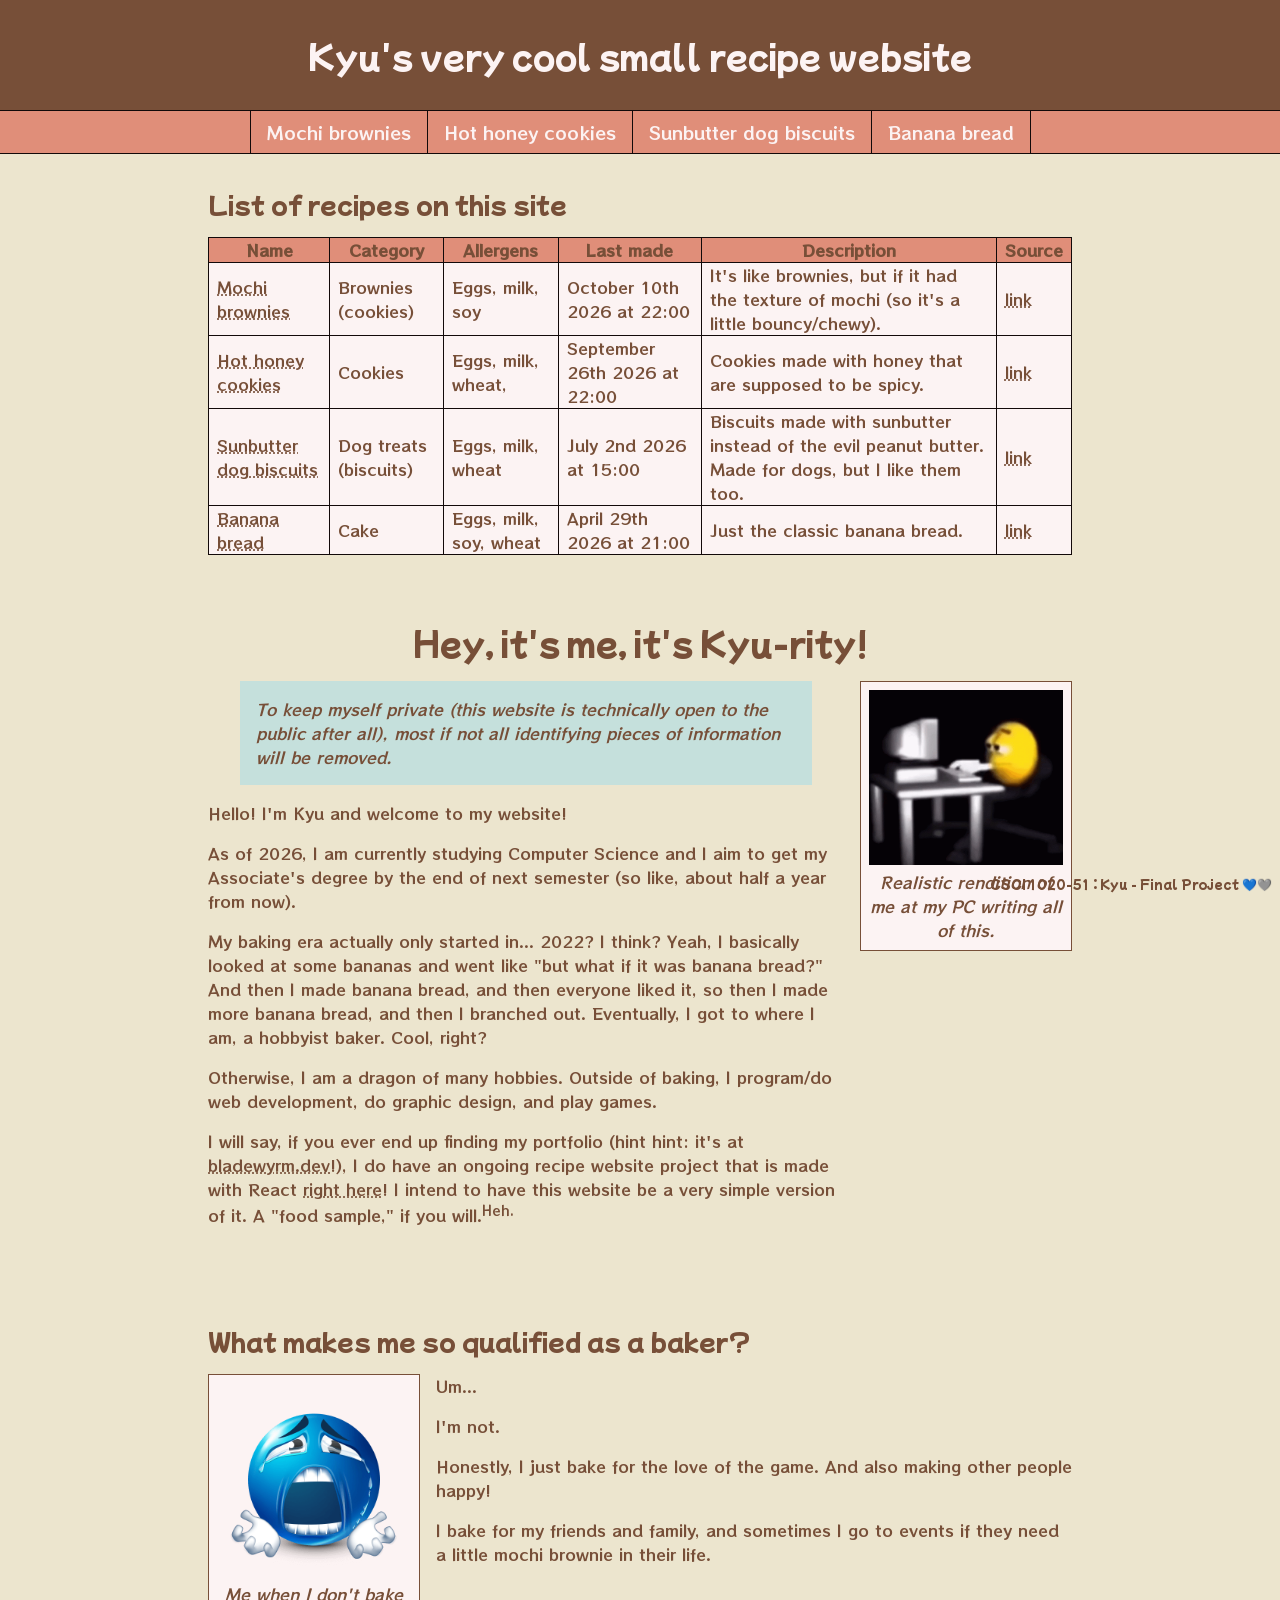
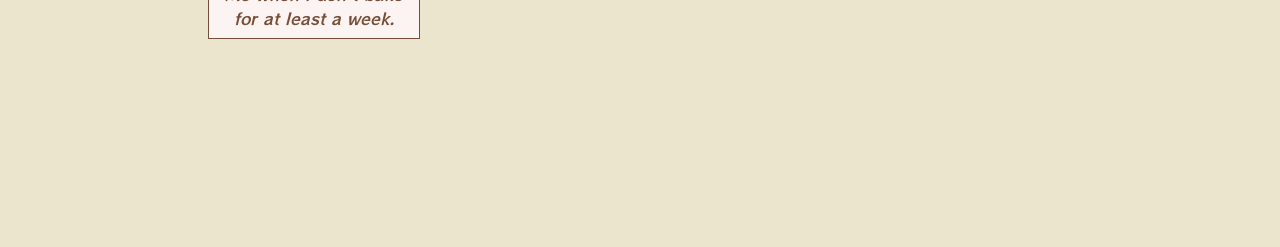
<file: index.html>
<!DOCTYPE html>

<html lang="en">

<head>
    <meta charset="utf-8">
    <meta name="viewport" content="width=device-width, initial-scale=1.0">
    <title>Kyu's very cool small recipe website | monoyoshi.github.io</title>

    <link rel="icon" type="image/png" href="favicon.png">

    <!-- stylesheets -->
    <link rel="preconnect" href="https://fonts.googleapis.com">
    <link rel="preconnect" href="https://fonts.gstatic.com" crossorigin>
    <link href="https://fonts.googleapis.com/css2?family=RocknRoll+One&family=Mochiy+Pop+One" rel="stylesheet">

    <link rel="stylesheet" href="styles.css">

    <!-- scripts -->
    <script src="script.js"></script>
    <noscript>oh no! your browser does not support javascript :(</noscript>
</head>

<body>
    <header>
        <h1>Kyu's very cool small recipe website</h1>
        <nav>
            <ul>
                <li><a href="mochibrownies.html">Mochi brownies</a></li>
                <li><a href="hothoneycookies.html">Hot honey cookies</a></li>
                <li><a href="sunbutterdogbiscuits.html">Sunbutter dog biscuits</a></li>
                <li><a href="bananabread.html">Banana bread</a></li>
            </ul>
        </nav>
    </header>

    <article>
        <section class="nobreak">
            <div class="row">
                <div class="column-100">
                    <h2>List of recipes on this site</h2>
                </div>
            </div>
            <div class="row">
                <div class="column-100">
                    <table>
                        <tr>
                            <th>Name</th>
                            <th>Category</th>
                            <th>Allergens</th>
                            <th>Last made</th>
                            <th>Description</th>
                            <th>Source</th>
                        </tr>
                        <tr>
                            <td><a href="mochibrownies.html">Mochi brownies</a></td>
                            <td>Brownies (cookies)</td>
                            <td>Eggs, milk, soy</td>
                            <td><time datetime="2026-10-10 22:00">October 10th 2026 at 22:00</time></td>
                            <td>It's like brownies, but if it had the texture of mochi (so it's a little bouncy/chewy).</td>
                            <td><a href="https://kirbiecravings.com/mochi-brownies/" target="_blank" rel="noopener noreferrer">link</a></td>
                        </tr>
                        <tr>
                            <td><a href="hothoneycookies.html">Hot honey cookies</a></td>
                            <td>Cookies</td>
                            <td>Eggs, milk, wheat,</td>
                            <td><time datetime="2026-09-26 22:00">September 26th 2026 at 22:00</time></td>
                            <td>Cookies made with honey that are supposed to be spicy.</td>
                            <td><a href="https://preppykitchen.com/honey-cookies/" target="_blank" rel="noopener noreferrer">link</a></td>
                        </tr>
                        <tr>
                            <td><a href="sunbutterdogbiscuits.html">Sunbutter dog biscuits</a></td>
                            <td>Dog treats (biscuits)</td>
                            <td>Eggs, milk, wheat</td>
                            <td><time datetime="2026-07-02 15:00">July 2nd 2026 at 15:00</time></td>
                            <td>Biscuits made with sunbutter instead of the evil peanut butter. Made for dogs, but I like them too.</td>
                            <td><a href="https://sallysbakingaddiction.com/soft-peanut-butter-carrot-dog-treats/" target="_blank" rel="noopener noreferrer">link</a></td>
                        </tr>
                        <tr>
                            <td><a href="bananabread.html">Banana bread</a></td>
                            <td>Cake</td>
                            <td>Eggs, milk, soy, wheat</td>
                            <td><time datetime="2026-04-29 21:00">April 29th 2026 at 21:00</time></td>
                            <td>Just the classic banana bread.</td>
                            <td><a href="https://www.simplyrecipes.com/recipes/banana_bread/" target="_blank" rel="noopener noreferrer">link</a></td>
                        </tr>
                    </table>
                </div>
            </div>
        </section>

        <section>
            <div class="row break">
                <div class="column-100 center">
                    <h1>Hey, it's me, it's Kyu-rity!</h1>
                </div>
            </div>  
            <div class="row">
                <div class="column-75">
                    <blockquote cite="https://bladewyrm.dev/">
                        To keep myself private (this website is technically open to the public after all), most if not all identifying pieces of information will be removed.
                    </blockquote>
                    <p>Hello! I'm Kyu and welcome to my website!</p>
                    <p>
                        As of 2026, I am currently studying Computer Science and I aim to get my Associate's degree by the end of next semester (so like, about half a year from now).
                    </p>
                    <p>
                        My baking era actually only started in... 2022? I think? Yeah, I basically looked at some bananas and went like "but what if it was banana bread?" And then I made banana bread, and then everyone liked it, so then I made more banana bread, and then I branched out. Eventually, I got to where I am, a hobbyist baker. Cool, right?
                    </p>
                    <p>
                        Otherwise, I am a dragon of many hobbies. Outside of baking, I program/do web development, do graphic design, and play games.
                    </p>
                    <p>
                        I will say, if you ever end up finding my portfolio (hint hint: it's at <a href="https://bladewyrm.dev/" target="_blank" rel="noopener noreferrer">bladewyrm.dev</a>!), I do have an ongoing recipe website project that is made with React <a href="https://tdsg.bladewyrm.dev/" target="_blank" rel="noopener noreferrer">right here</a>! I intend to have this website be a very simple version of it. A "food sample," if you will.<sup>Heh.</sup>
                    </p>
                </div>
                <div class="column-25">
                    <figure>
                        <a href="https://tenor.com/view/alayna-gifs-gif-27322993" target="_blank" rel="noopener noreferrer"><img src="images/typing.gif" alt="Typing GIF." /></a>
                        <figcaption>Realistic rendition of me at my PC writing all of this.</figcaption>
                    </figure>
                </div>
            </div>
        </section>

        <section>
            <div class="row break">
                <div class="column-100">
                    <h2>What makes me so qualified as a baker?</h2>
                </div>
            </div>
            <div class="row">
                <div class="column-25">
                    <figure>
                        <a href="https://bluemoji.io/emoji/desperate" target="_blank" rel="noopener noreferrer"><img src="images/blueemojicry.png" alt="Desparate blue emoji." /></a>
                        <figcaption>Me when I don't bake for at least a week.</figcaption>
                    </figure>
                </div>
                <div class="column-75">
                    <p>Um...</p>
                    <p>I'm not.</p>
                    <p>Honestly, I just bake for the love of the game. And also making other people happy!</p>
                    <p>
                        I bake for my friends and family, and sometimes I go to events if they need a little mochi brownie in their life.
                    </p>
                </div>
            </div>
        </section>
    </article>

    <footer>
        <h6>CSCI 1020-51 : Kyu - Final Project 💙🩶</h6>
    </footer>
</body>

</html>
</file>
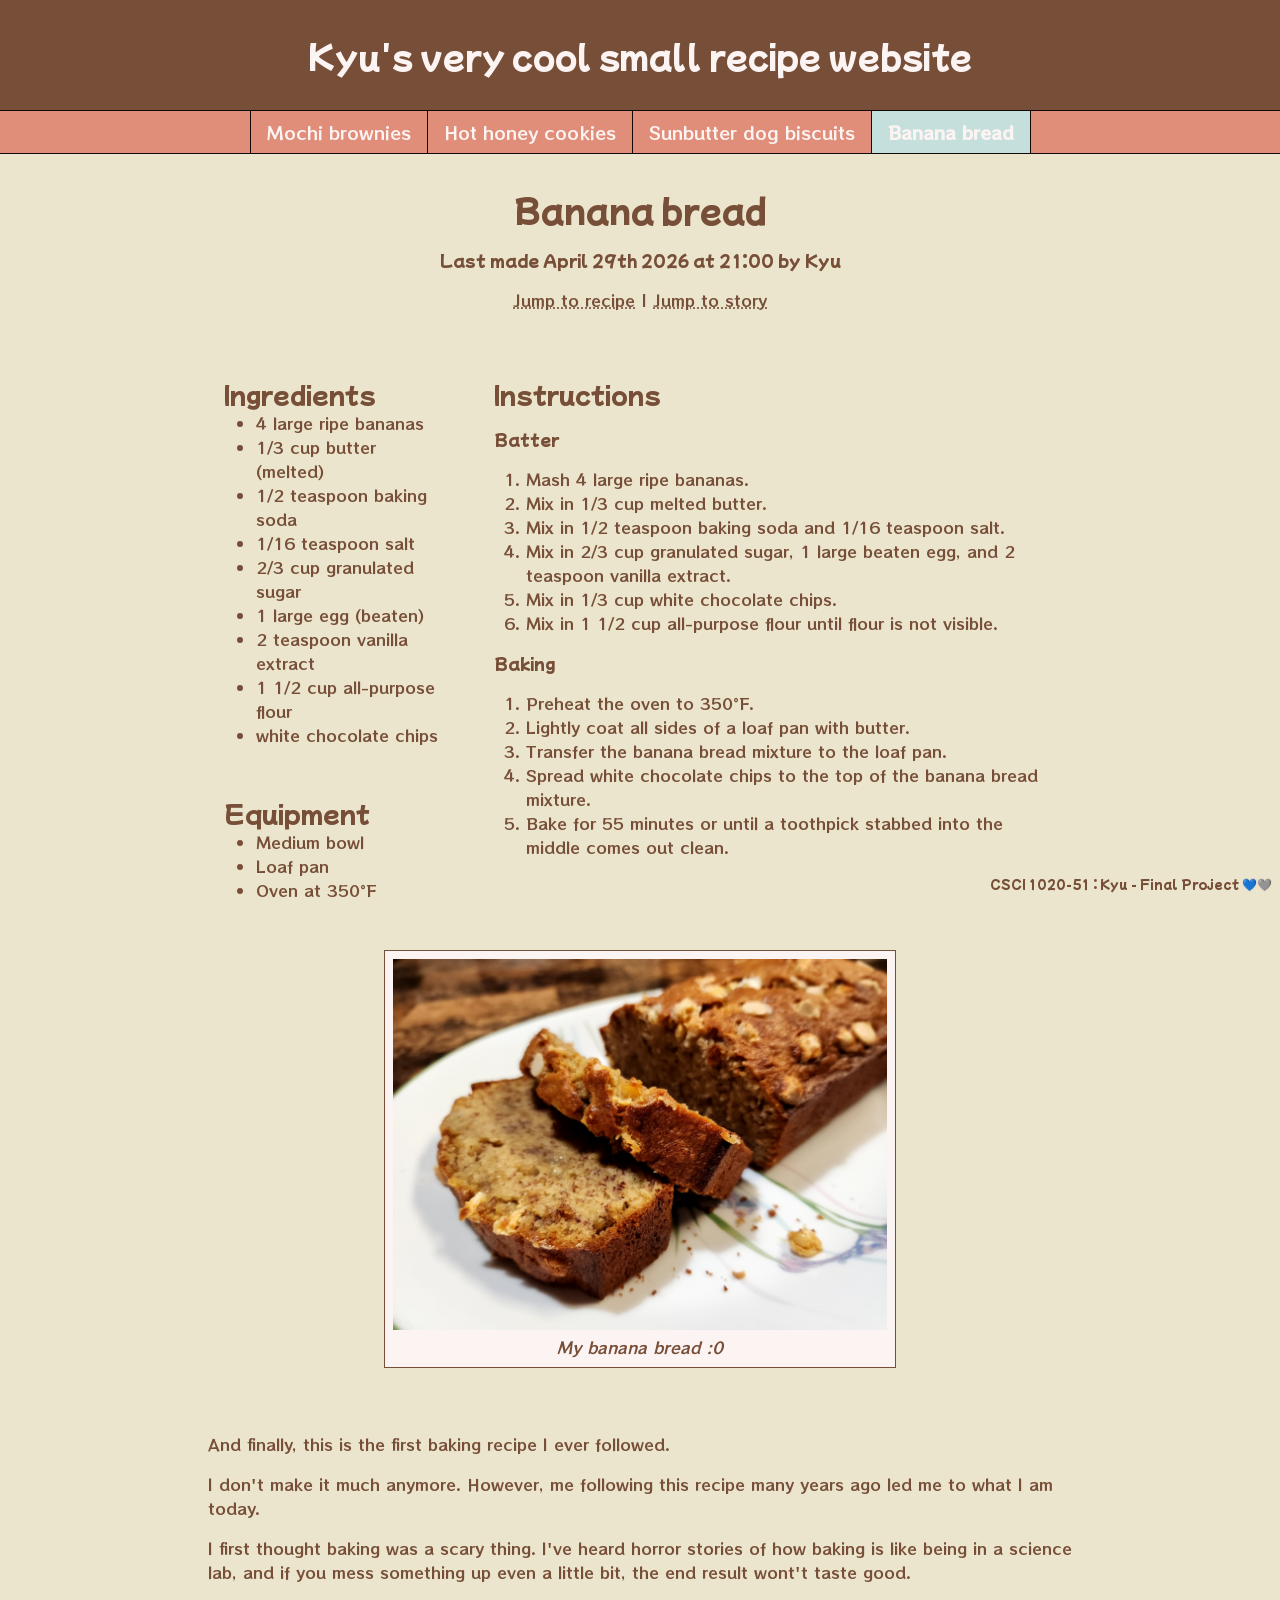
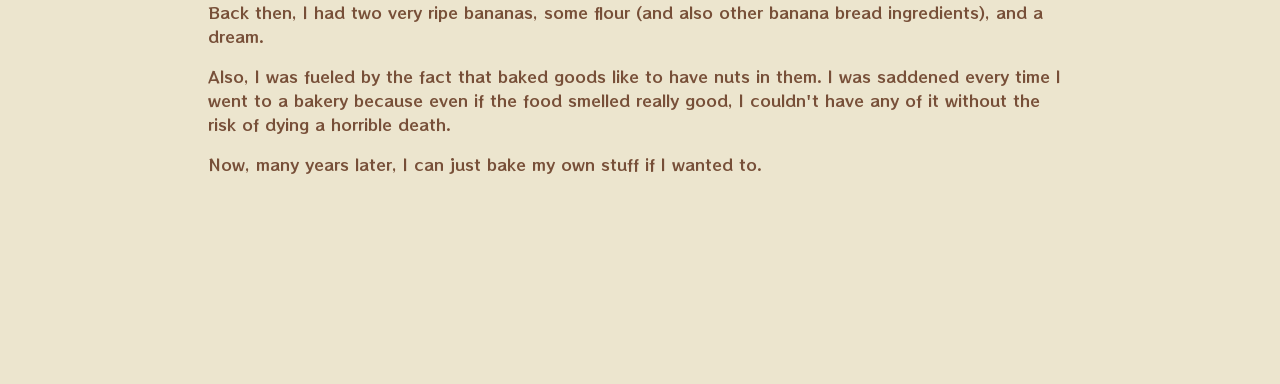
<file: bananabread.html>
<!DOCTYPE html>

<html lang="en">

<head>
    <meta charset="utf-8">
    <meta name="viewport" content="width=device-width, initial-scale=1.0">
    <title>Banana bread | Kyu's very cool small recipe website | monoyoshi.github.io</title>

    <link rel="icon" type="image/png" href="favicon.png">

    <!-- stylesheets -->
    <link rel="preconnect" href="https://fonts.googleapis.com">
    <link rel="preconnect" href="https://fonts.gstatic.com" crossorigin>
    <link href="https://fonts.googleapis.com/css2?family=RocknRoll+One&family=Mochiy+Pop+One" rel="stylesheet">

    <link rel="stylesheet" href="styles.css">

    <!-- scripts -->
    <script src="script.js"></script>
    <noscript>oh no! your browser does not support javascript :(</noscript>
</head>

<body>
    <header>
        <h1><a href="https://monoyoshi.github.io/csci1020-finalproject">Kyu's very cool small recipe website</a></h1>
        <nav>
            <ul>
                <li><a href="mochibrownies.html">Mochi brownies</a></li>
                <li><a href="hothoneycookies.html">Hot honey cookies</a></li>
                <li><a href="sunbutterdogbiscuits.html">Sunbutter dog biscuits</a></li>
                <li class="active">Banana bread</li>
            </ul>
        </nav>
    </header>

    <article>
        <section class="nobreak">
            <div class="row">
                <div class="column-100 center">
                    <h1>Banana bread</h1>
                    <h4>Last made <time datetime="2026-04-29 21:00">April 29th 2026 at 21:00</time> by Kyu</h4>
                    <p><a href="#recipe">Jump to recipe</a> | <a href="#story">Jump to story</a></p>
                </div>
            </div>
        </section>

        <section class="nobreak nohover" id="recipe">
            <div class="row break">
                <div class="column-30">
                    <div class="hover">
                        <h2>Ingredients</h2>
                        <ul>
                            <li>4 large ripe bananas</li>
                            <li>1/3 cup butter (melted)</li>
                            <li>1/2 teaspoon baking soda</li>
                            <li>1/16 teaspoon salt</li>
                            <li>2/3 cup granulated sugar</li>
                            <li>1 large egg (beaten)</li>
                            <li>2 teaspoon vanilla extract</li>
                            <li>1 1/2 cup all-purpose flour</li>
                            <li>white chocolate chips</li>
                        </ul>
                    </div>
                    <div class="hover">
                        <h2>Equipment</h2>
                        <ul>
                            <li>Medium bowl</li>
                            <li>Loaf pan</li>
                            <li>Oven at 350°F</li>
                        </ul>
                    </div>
                </div>
                <div class="column-70 hover">
                    <h2>Instructions</h2>
                    <h4>Batter</h4>
                    <ol>
                        <li>Mash 4 large ripe bananas.</li>
                        <li>Mix in 1/3 cup melted butter.</li>
                        <li>Mix in 1/2 teaspoon baking soda and 1/16 teaspoon salt.</li>
                        <li>Mix in 2/3 cup granulated sugar, 1 large beaten egg, and 2 teaspoon vanilla extract.</li>
                        <li>Mix in 1/3 cup white chocolate chips.</li>
                        <li>Mix in 1 1/2 cup all-purpose flour until flour is not visible.</li>
                    </ol>
                    <h4>Baking</h4>
                    <ol>
                        <li>Preheat the oven to 350°F.</li>
                        <li>Lightly coat all sides of a loaf pan with butter.</li>
                        <li>Transfer the banana bread mixture to the loaf pan.</li>
                        <li>Spread white chocolate chips to the top of the banana bread mixture.</li>
                        <li>Bake for 55 minutes or until a toothpick stabbed into the middle comes out clean.</li>
                    </ol>
                </div>
            </div>
            <div class="row">
                <div class="column-100 center hover">
                    <figure>
                        <img src="images/bananabread.jpg" alt="Banana bread." />
                        <figcaption>My banana bread :0</figcaption>
                    </figure>
                </div>
        </section>

        <section id="story">
            <div class="row">
                <div class="column-100">
                    <p>And finally, this is the first baking recipe I ever followed.</p>
                    <p>I don't make it much anymore. However, me following this recipe many years ago led me to what I am today.</p>
                    <p>
                        I first thought baking was a scary thing. I've heard horror stories of how baking is like being in a science lab, and if you mess something up even a little bit, the end result wont't taste good.
                    </p>
                    <p>Back then, I had two very ripe bananas, some flour (and also other banana bread ingredients), and a dream.</p>
                    <p>
                        Also, I was fueled by the fact that baked goods like to have nuts in them. I was saddened every time I went to a bakery because even if the food smelled really good, I couldn't have any of it without the risk of dying a horrible death.
                    </p>
                    <p>Now, many years later, I can just bake my own stuff if I wanted to.</p>
                </div>
            </div>
        </section>
    </article>
    </article>

    <footer>
        <h6>CSCI 1020-51 : Kyu - Final Project 💙🩶</h6>
    </footer>
</body>

</html>
</file>
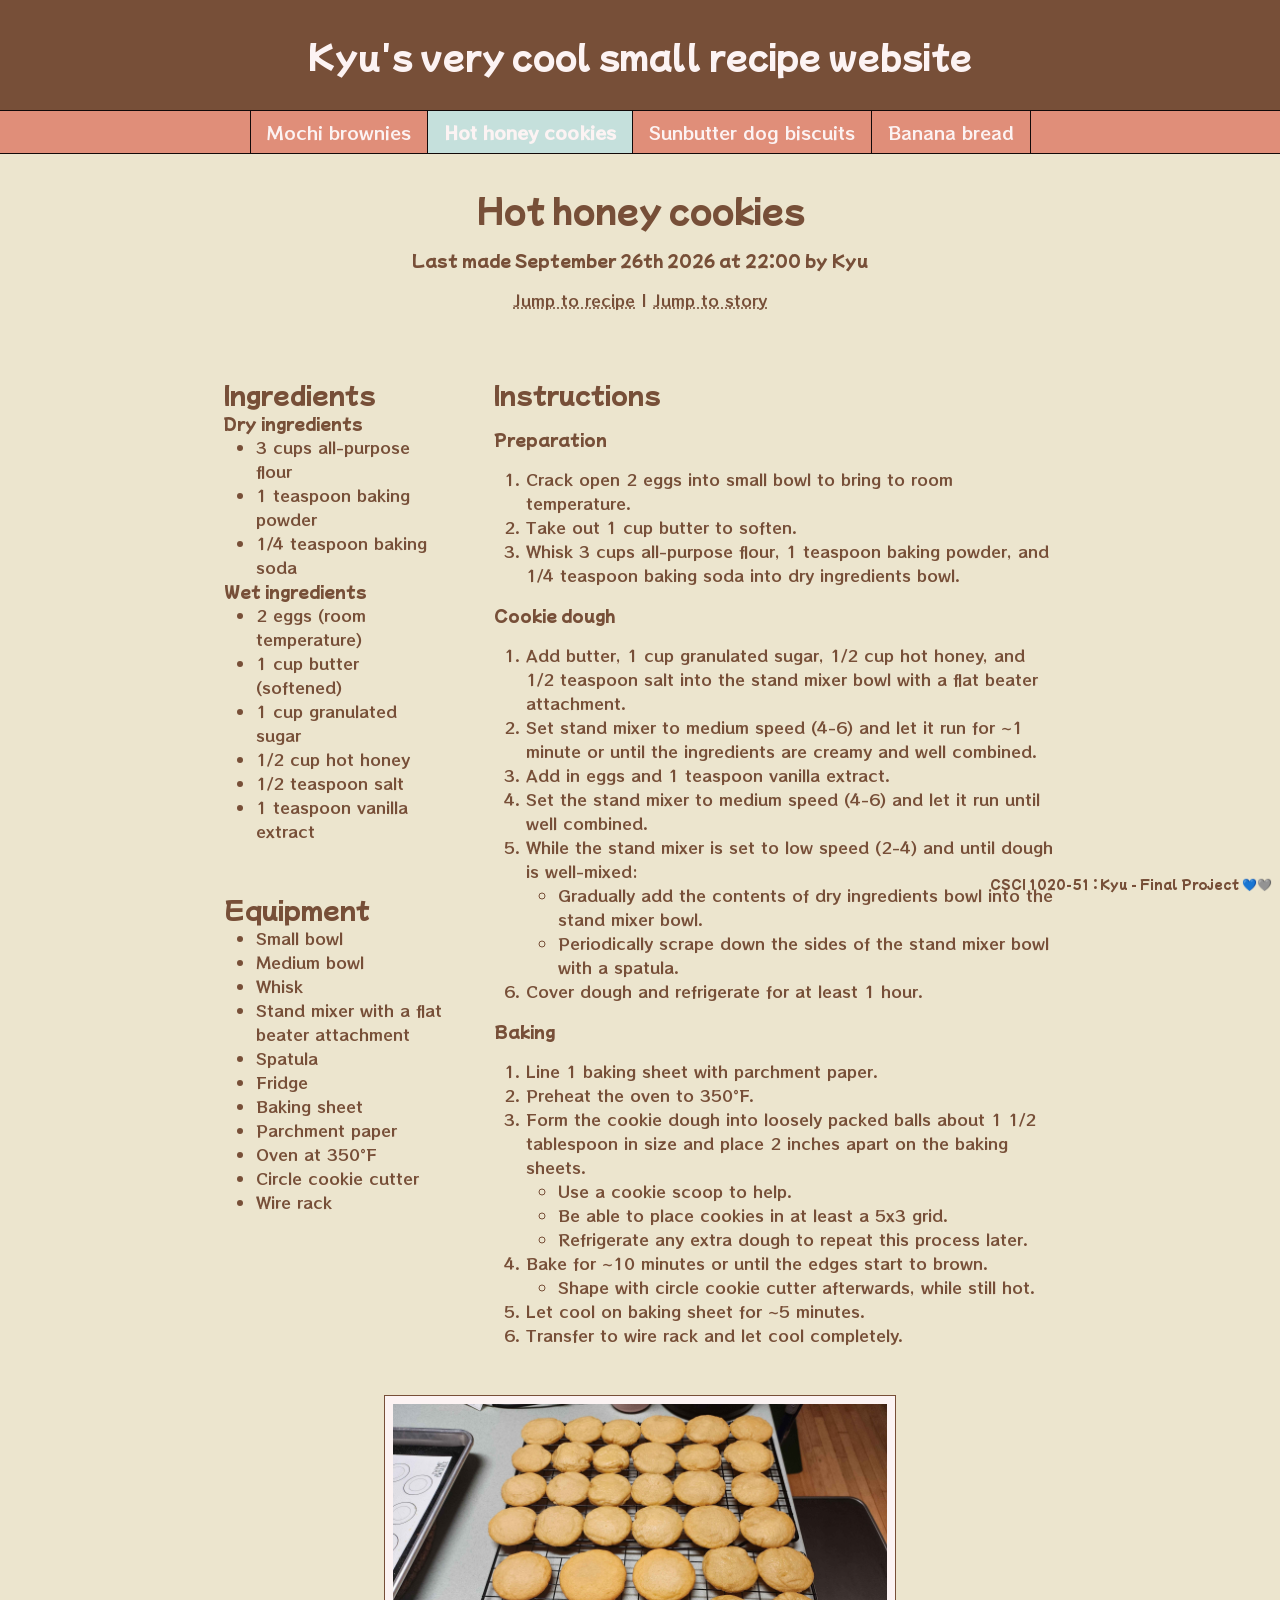
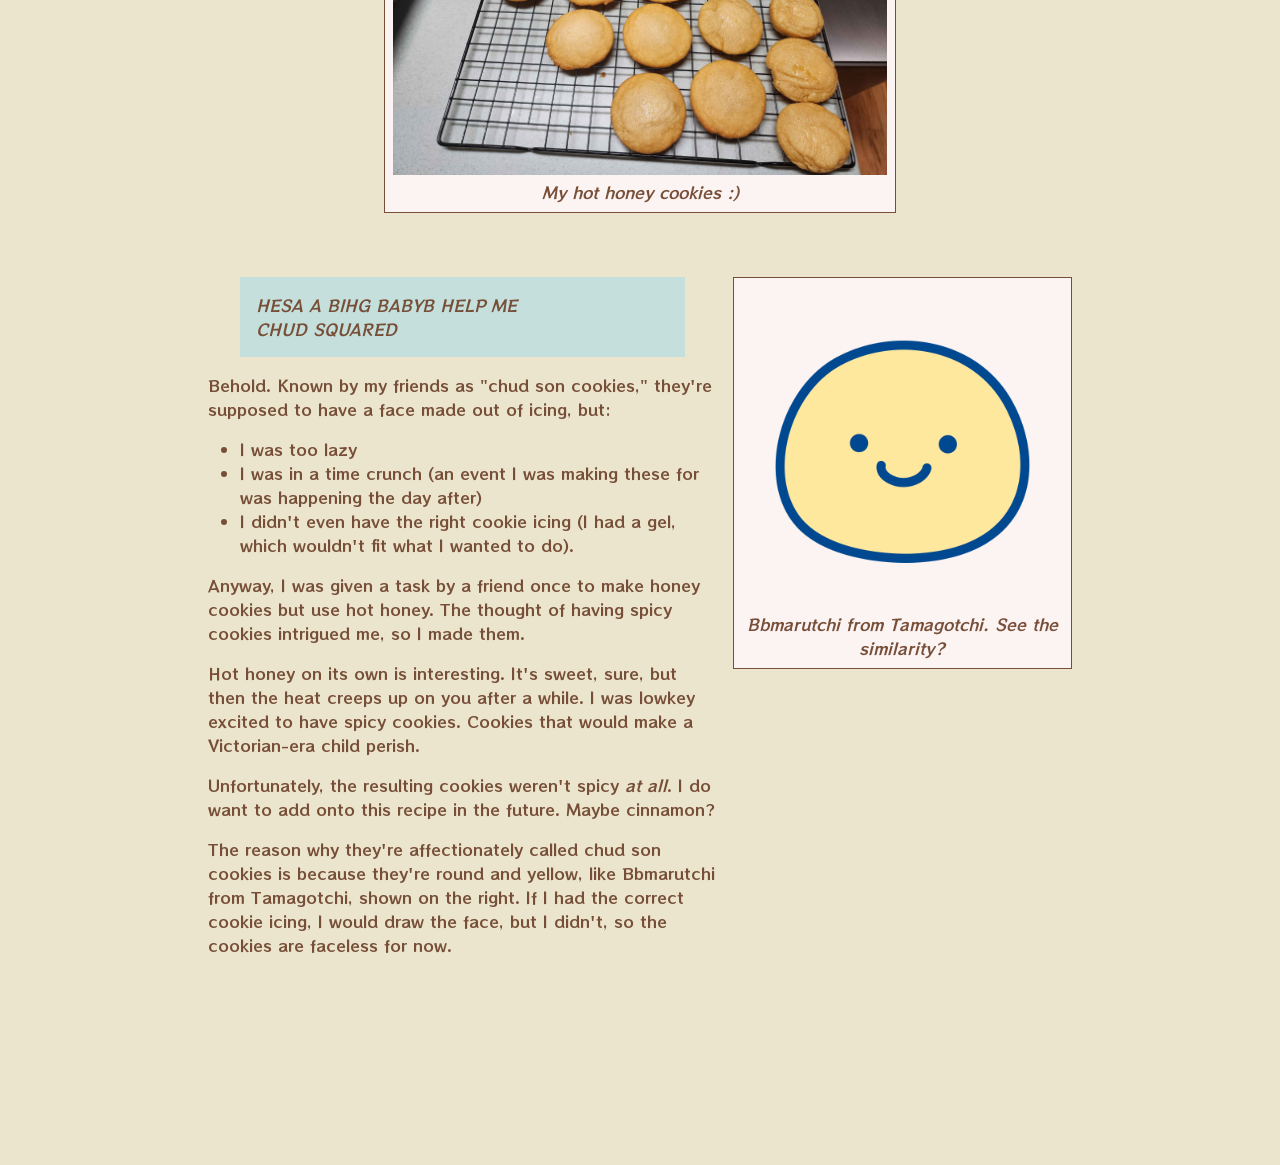
<file: hothoneycookies.html>
<!DOCTYPE html>

<html lang="en">

<head>
    <meta charset="utf-8">
    <meta name="viewport" content="width=device-width, initial-scale=1.0">
    <title>Hot honey cookies | Kyu's very cool small recipe website | monoyoshi.github.io</title>

    <link rel="icon" type="image/png" href="favicon.png">

    <!-- stylesheets -->
    <link rel="preconnect" href="https://fonts.googleapis.com">
    <link rel="preconnect" href="https://fonts.gstatic.com" crossorigin>
    <link href="https://fonts.googleapis.com/css2?family=RocknRoll+One&family=Mochiy+Pop+One" rel="stylesheet">

    <link rel="stylesheet" href="styles.css">

    <!-- scripts -->
    <script src="script.js"></script>
    <noscript>oh no! your browser does not support javascript :(</noscript>
</head>

<body>
    <header>
        <h1><a href="https://monoyoshi.github.io/csci1020-finalproject">Kyu's very cool small recipe website</a></h1>
        <nav>
            <ul>
                <li><a href="mochibrownies.html">Mochi brownies</a></li>
                <li class="active">Hot honey cookies</li>
                <li><a href="sunbutterdogbiscuits.html">Sunbutter dog biscuits</a></li>
                <li><a href="bananabread.html">Banana bread</a></li>
            </ul>
        </nav>
    </header>

    <article>
        <section class="nobreak">
            <div class="row">
                <div class="column-100 center">
                    <h1>Hot honey cookies</h1>
                    <h4>Last made <time datetime="2026-09-26 22:00">September 26th 2026 at 22:00</time> by Kyu</h4>
                    <p><a href="#recipe">Jump to recipe</a> | <a href="#story">Jump to story</a></p>
                </div>
            </div>
        </section>

        <section class="nobreak nohover" id="recipe">
            <div class="row break">
                <div class="column-30">
                    <div class="hover">
                        <h2>Ingredients</h2>
                        <h4>Dry ingredients</h4>
                        <ul>
                            <li>3 cups all-purpose flour</li>
                            <li>1 teaspoon baking powder</li>
                            <li>1/4 teaspoon baking soda</li>
                        </ul>
                        <h4>Wet ingredients</h4>
                        <ul>
                            <li>2 eggs (room temperature)</li>
                            <li>1 cup butter (softened)</li>
                            <li>1 cup granulated sugar</li>
                            <li>1/2 cup hot honey</li>
                            <li>1/2 teaspoon salt</li>
                            <li>1 teaspoon vanilla extract</li>
                        </ul>
                    </div>
                    <div class="hover">
                        <h2>Equipment</h2>
                        <ul>
                            <li>Small bowl</li>
                            <li>Medium bowl</li>
                            <li>Whisk</li>
                            <li>Stand mixer with a flat beater attachment</li>
                            <li>Spatula</li>
                            <li>Fridge</li>
                            <li>Baking sheet</li>
                            <li>Parchment paper</li>
                            <li>Oven at 350°F</li>
                            <li>Circle cookie cutter</li>
                            <li>Wire rack</li>
                        </ul>
                    </div>
                </div>
                <div class="column-70 hover">
                    <h2>Instructions</h2>
                    <h4>Preparation</h4>
                    <ol>
                        <li>Crack open 2 eggs into small bowl to bring to room temperature.</li>
                        <li>Take out 1 cup butter to soften.</li>
                        <li>Whisk 3 cups all-purpose flour, 1 teaspoon baking powder, and 1/4 teaspoon baking soda into dry ingredients bowl.</li>
                    </ol>
                    <h4>Cookie dough</h4>
                    <ol>
                        <li>Add butter, 1 cup granulated sugar, 1/2 cup hot honey, and 1/2 teaspoon salt into the stand mixer bowl with a flat beater attachment.</li>
                        <li>Set stand mixer to medium speed (4-6) and let it run for ~1 minute or until the ingredients are creamy and well combined.</li>
                        <li>Add in eggs and 1 teaspoon vanilla extract.</li>
                        <li>Set the stand mixer to medium speed (4-6) and let it run until well combined.</li>
                        <li>
                            <p>While the stand mixer is set to low speed (2-4) and until dough is well-mixed:</p>
                            <ul>
                                <li>Gradually add the contents of dry ingredients bowl into the stand mixer bowl.</li>
                                <li>Periodically scrape down the sides of the stand mixer bowl with a spatula.</li>
                            </ul>
                        </li>
                        <li>Cover dough and refrigerate for at least 1 hour.</li>
                    </ol>
                    <h4>Baking</h4>
                    <ol>
                        <li>Line 1 baking sheet with parchment paper.</li>
                        <li>Preheat the oven to 350°F.</li>
                        <li>
                            <p>Form the cookie dough into loosely packed balls about 1 1/2 tablespoon in size and place 2 inches apart on the baking sheets.</p>
                            <ul>
                                <li>Use a cookie scoop to help.</li>
                                <li>Be able to place cookies in at least a 5x3 grid.</li>
                                <li>Refrigerate any extra dough to repeat this process later.</li>
                            </ul>
                        </li>
                        <li>
                            <p>Bake for ~10 minutes or until the edges start to brown.</p>
                            <ul>
                                <li>Shape with circle cookie cutter afterwards, while still hot.</li>
                            </ul>
                        </li>
                        <li>Let cool on baking sheet for ~5 minutes.</li>
                        <li>Transfer to wire rack and let cool completely.</li>
                    </ol>
                </div>
            </div>
            <div class="row">
                <div class="column-100 center hover">
                    <figure>
                        <img src="images/hothoneycookies.jpg" alt="Hot honey cookies." />
                        <figcaption>My hot honey cookies :)</figcaption>
                    </figure>
                </div>
            </div>
        </section>

        <section id="story">
            <div class="row">
                <div class="column-60">
                    <blockquote cite="https://discord.com/">
                        <p>HESA A BIHG BABYB HELP ME</p>
                        <p>CHUD SQUARED</p>
                    </blockquote>
                    <p>Behold. Known by my friends as "chud son cookies," they're supposed to have a face made out of icing, but:</p>
                    <ul>
                        <li>I was too lazy</li>
                        <li>I was in a time crunch (an event I was making these for was happening the day after)</li>
                        <li>I didn't even have the right cookie icing (I had a gel, which wouldn't fit what I wanted to do).</li>
                    </ul>
                    <p>
                        Anyway, I was given a task by a friend once to make honey cookies but use hot honey. The thought of having spicy cookies intrigued me, so I made them.
                    </p>
                    <p>
                        Hot honey on its own is interesting. It's sweet, sure, but then the heat creeps up on you after a while. I was lowkey excited to have spicy cookies. Cookies that would make a Victorian-era child perish.
                    </p>
                    <p>
                        Unfortunately, the resulting cookies weren't spicy <i>at all</i>. I do want to add onto this recipe in the future. Maybe cinnamon?
                    </p>
                    <p>
                        The reason why they're affectionately called chud son cookies is because they're round and yellow, like Bbmarutchi from Tamagotchi, shown on the right. If I had the correct cookie icing, I would draw the face, but I didn't, so the cookies are faceless for now.
                    </p>
                </div>
                <div class="column-40 center">
                    <figure>
                        <a href="https://tamagotchi-official.com/us/series/paradise/character/516/" target="_blank" rel="noopener noreferrer"><img src="images/bbmarutchi.png" alt="Bbmarutchi from Tamagotchi." /></a>
                        <figcaption>Bbmarutchi from Tamagotchi. See the similarity?</figcaption>
                    </figure>
                </div>
            </div>
        </section>
    </article>

    <footer>
        <h6>CSCI 1020-51 : Kyu - Final Project 💙🩶</h6>
    </footer>
</body>

</html>
</file>
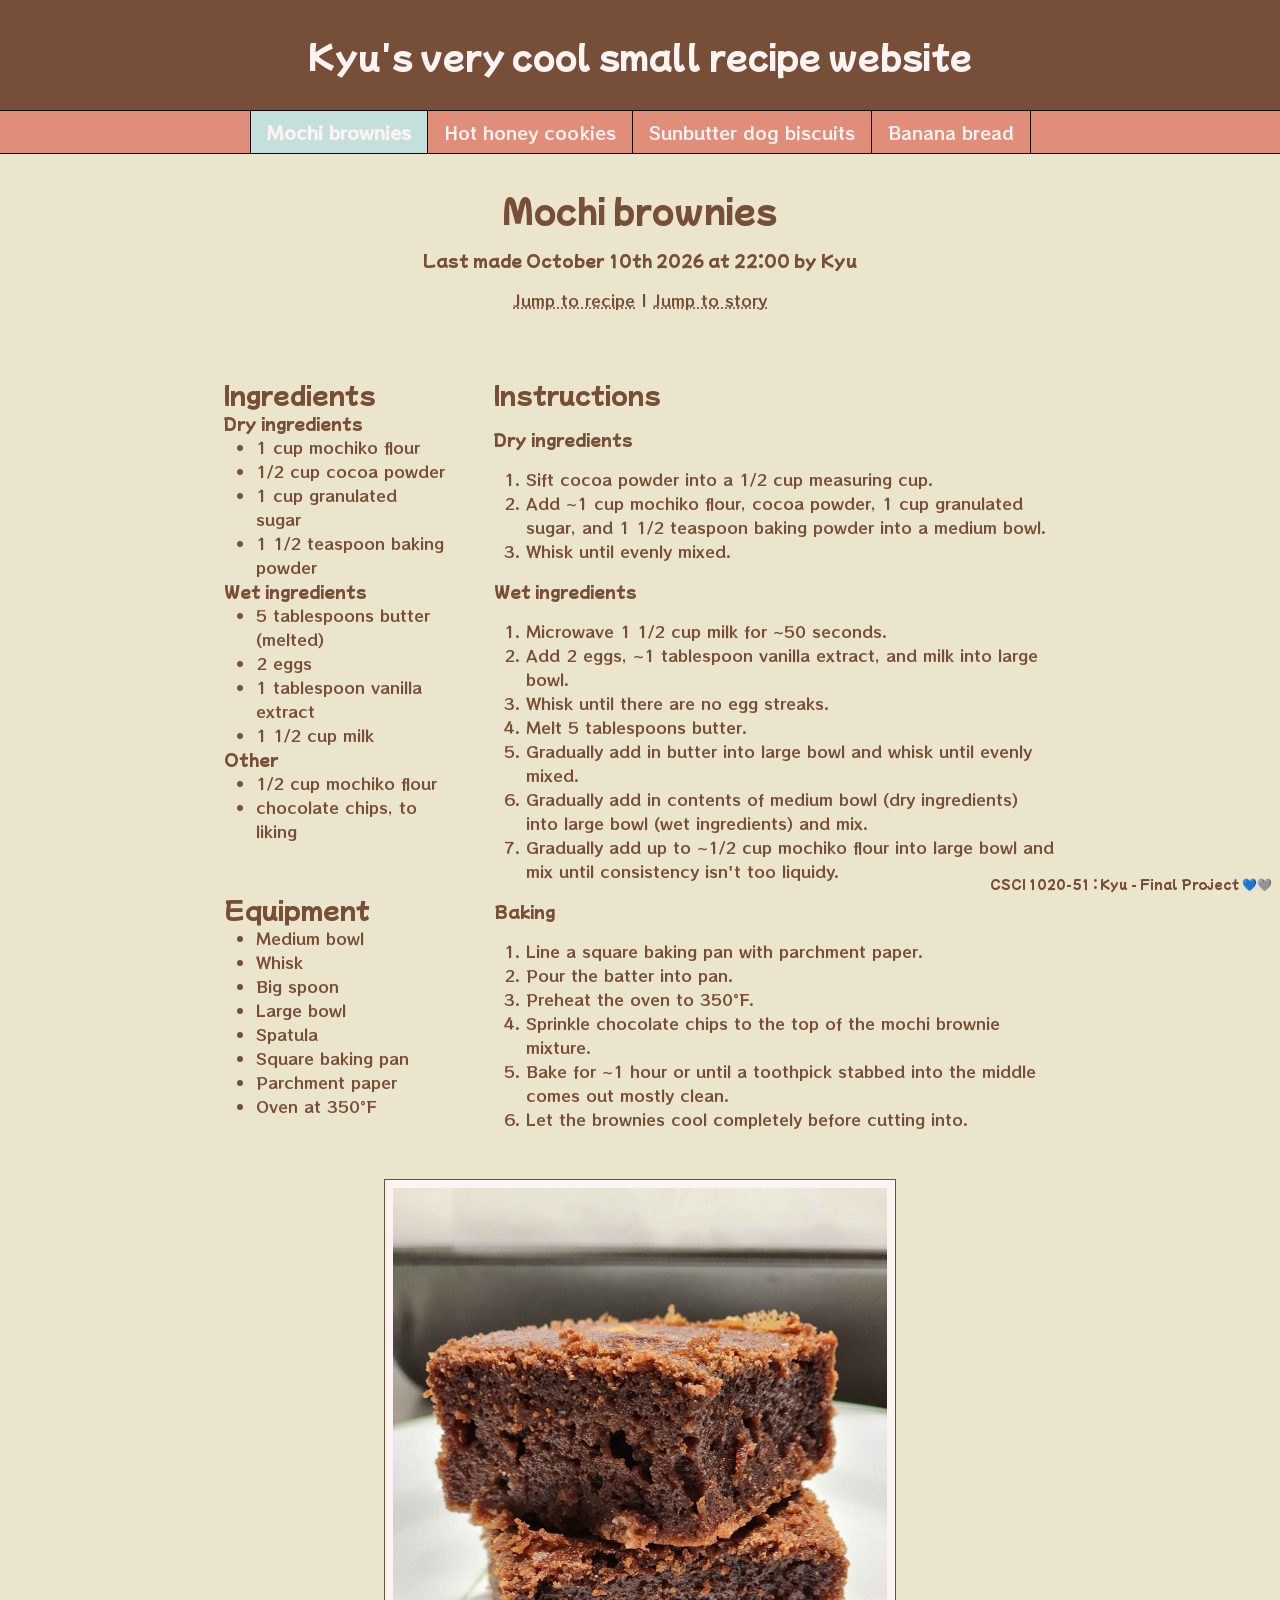
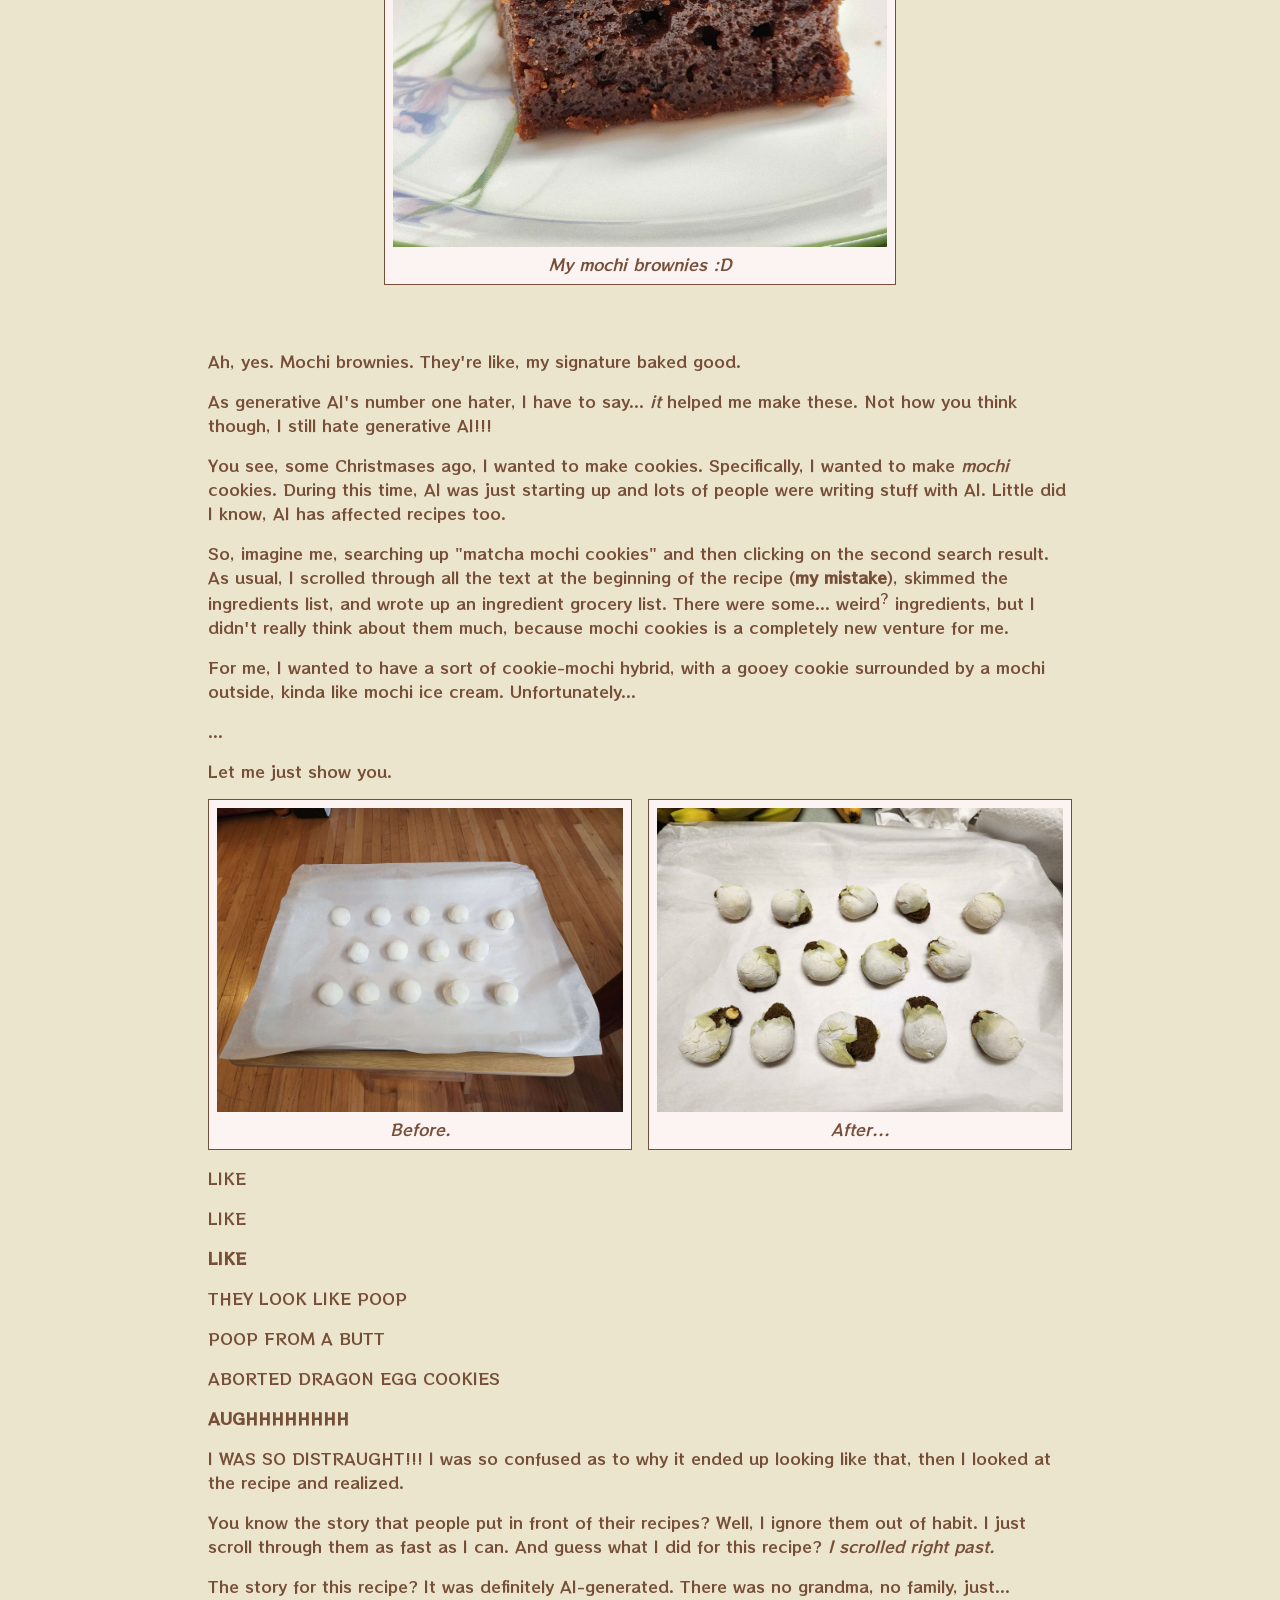
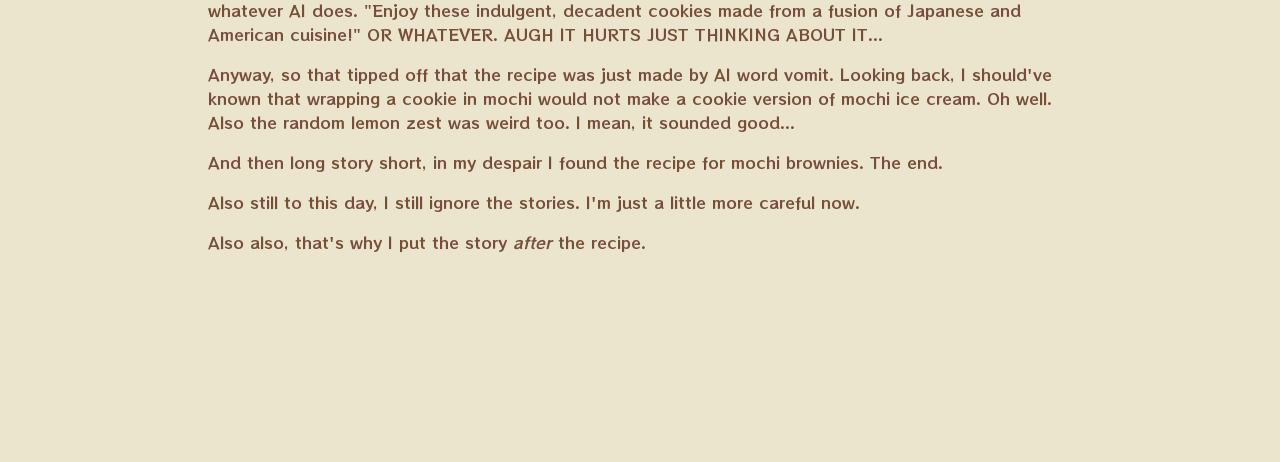
<file: mochibrownies.html>
<!DOCTYPE html>

<html lang="en">

<head>
    <meta charset="utf-8">
    <meta name="viewport" content="width=device-width, initial-scale=1.0">
    <title>Mochi brownies | Kyu's very cool small recipe website | monoyoshi.github.io</title>

    <link rel="icon" type="image/png" href="favicon.png">

    <!-- stylesheets -->
    <link rel="preconnect" href="https://fonts.googleapis.com">
    <link rel="preconnect" href="https://fonts.gstatic.com" crossorigin>
    <link href="https://fonts.googleapis.com/css2?family=RocknRoll+One&family=Mochiy+Pop+One" rel="stylesheet">

    <link rel="stylesheet" href="styles.css">

    <!-- scripts -->
    <script src="script.js"></script>
    <noscript>oh no! your browser does not support javascript :(</noscript>
</head>

<body>
    <header>
        <h1><a href="https://monoyoshi.github.io/csci1020-finalproject">Kyu's very cool small recipe website</a></h1>
        <nav>
            <ul>
                <li class="active">Mochi brownies</li>
                <li><a href="hothoneycookies.html">Hot honey cookies</a></li>
                <li><a href="sunbutterdogbiscuits.html">Sunbutter dog biscuits</a></li>
                <li><a href="bananabread.html">Banana bread</a></li>
            </ul>
        </nav>
    </header>

    <article>
        <section class="nobreak">
            <div class="row">
                <div class="column-100 center">
                    <h1>Mochi brownies</h1>
                    <h4>Last made <time datetime="2026-10-10 22:00">October 10th 2026 at 22:00</time> by Kyu</h4>
                    <p><a href="#recipe">Jump to recipe</a> | <a href="#story">Jump to story</a></p>
                </div>
            </div>
        </section>

        <section class="nobreak nohover" id="recipe">
            <div class="row break">
                <div class="column-30">
                    <div class="hover">
                        <h2>Ingredients</h2>
                        <h4>Dry ingredients</h4>
                        <ul>
                            <li>1 cup mochiko flour</li>
                            <li>1/2 cup cocoa powder</li>
                            <li>1 cup granulated sugar</li>
                            <li>1 1/2 teaspoon baking powder</li>
                        </ul>
                        <h4>Wet ingredients</h4>
                        <ul>
                            <li>5 tablespoons butter (melted)</li>
                            <li>2 eggs</li>
                            <li>1 tablespoon vanilla extract</li>
                            <li>1 1/2 cup milk</li>
                        </ul>
                        <h4>Other</h4>
                        <ul>
                            <li>1/2 cup mochiko flour</li>
                            <li>chocolate chips, to liking</li>
                        </ul>
                    </div>
                    <div class="hover">
                        <h2>Equipment</h2>
                        <ul>
                            <li>Medium bowl</li>
                            <li>Whisk</li>
                            <li>Big spoon</li>
                            <li>Large bowl</li>
                            <li>Spatula</li>
                            <li>Square baking pan</li>
                            <li>Parchment paper</li>
                            <li>Oven at 350°F</li>
                        </ul>
                    </div>
                </div>
                <div class="column-70 hover">
                    <h2>Instructions</h2>
                    <h4>Dry ingredients</h4>
                    <ol>
                        <li>Sift cocoa powder into a 1/2 cup measuring cup.</li>
                        <li>Add ~1 cup mochiko flour, cocoa powder, 1 cup granulated sugar, and 1 1/2 teaspoon baking powder into a medium bowl.</li>
                        <li>Whisk until evenly mixed.</li>
                    </ol>
                    <h4>Wet ingredients</h4>
                    <ol>
                        <li>Microwave 1 1/2 cup milk for ~50 seconds.</li>
                        <li>Add 2 eggs, ~1 tablespoon vanilla extract, and milk into large bowl.</li>
                        <li>Whisk until there are no egg streaks.</li>
                        <li>Melt 5 tablespoons butter.</li>
                        <li>Gradually add in butter into large bowl and whisk until evenly mixed.</li>
                        <li>Gradually add in contents of medium bowl (dry ingredients) into large bowl (wet ingredients) and mix.</li>
                        <li>Gradually add up to ~1/2 cup mochiko flour into large bowl and mix until consistency isn't too liquidy.</li>
                    </ol>
                    <h4>Baking</h4>
                    <ol>
                        <li>Line a square baking pan with parchment paper.</li>
                        <li>Pour the batter into pan.</li>
                        <li>Preheat the oven to 350°F.</li>
                        <li>Sprinkle chocolate chips to the top of the mochi brownie mixture.</li>
                        <li>Bake for ~1 hour or until a toothpick stabbed into the middle comes out mostly clean.</li>
                        <li>Let the brownies cool completely before cutting into.</li>
                    </ol>
                </div>
            </div>
            <div class="row">
                <div class="column-100 center hover">
                    <figure>
                        <img src="images/mochibrownies.jpg" alt="Mochi brownies." />
                        <figcaption>My mochi brownies :D</figcaption>
                    </figure>
                </div>
            </div>
        </section>

        <section id="story">
            <div class="row break">
                <div class="column-100">
                    <p>Ah, yes. Mochi brownies. They're like, my signature baked good.</p>
                    <p>
                        As generative AI's number one hater, I have to say... <i>it</i> helped me make these. Not how you think though, I still hate generative AI!!!
                    </p>
                    <p>
                        You see, some Christmases ago, I wanted to make cookies. Specifically, I wanted to make <i>mochi</i> cookies. During this time, AI was just starting up and lots of people were writing stuff with AI. Little did I know, AI has affected recipes too.
                    </p>
                    <p>
                        So, imagine me, searching up "matcha mochi cookies" and then clicking on the second search result. As usual, I scrolled through all the text at the beginning of the recipe (<b>my mistake</b>), skimmed the ingredients list, and wrote up an ingredient grocery list. There were some... weird<sup>?</sup> ingredients, but I didn't really think about them much, because mochi cookies is a completely new venture for me.
                    </p>
                    <p>
                        For me, I wanted to have a sort of cookie-mochi hybrid, with a gooey cookie surrounded by a mochi outside, kinda like mochi ice cream. Unfortunately...
                    </p>
                    <p>...</p>
                    <p>Let me just show you.</p>
                </div>
            </div>
            <div class="row break">
                <div class="column-50 center">
                    <figure>
                        <img src="images/aibefore.jpg" alt="Matcha mochi cookies before baking." />
                        <figcaption>Before.</figcaption>
                    </figure>
                </div>
                <div class="column-50 center">
                    <figure>
                        <img src="images/aiafter.jpg" alt="Matcha mochi cookies after baking." />
                        <figcaption>After...</figcaption>
                    </figure>
                </div>
            </div>
            <div class="row">
                <div class="column-100">
                    <p>LIKE</p>
                    <p>LIKE</p>
                    <p><b>LIKE</b></p>
                    <p>THEY LOOK LIKE POOP</p>
                    <p>POOP FROM A BUTT</p>
                    <p>ABORTED DRAGON EGG COOKIES</p>
                    <p><b>AUGHHHHHHHH</b></p>
                    <p>
                        I WAS SO DISTRAUGHT!!! I was so confused as to why it ended up looking like that, then I looked at the recipe and realized.
                    </p>
                    <p>
                        You know the story that people put in front of their recipes? Well, I ignore them out of habit. I just scroll through them as fast as I can. And guess what I did for this recipe? <i>I scrolled right past.</i>
                    </p>
                    <p>
                        The story for this recipe? It was definitely AI-generated. There was no grandma, no family, just... whatever AI does. "Enjoy these indulgent, decadent cookies made from a fusion of Japanese and American cuisine!" OR WHATEVER. AUGH IT HURTS JUST THINKING ABOUT IT...
                    </p>
                    <p>
                        Anyway, so that tipped off that the recipe was just made by AI word vomit. Looking back, I should've known that wrapping a cookie in mochi would not make a cookie version of mochi ice cream. Oh well. Also the random lemon zest was weird too. I mean, it sounded good...
                    </p>
                    <p>And then long story short, in my despair I found the recipe for mochi brownies. The end.</p>
                    <p>Also still to this day, I still ignore the stories. I'm just a little more careful now.</p>
                    <p>Also also, that's why I put the story <i>after</i> the recipe.</p>
                </div>
            </div>
        </section>
    </article>

    <footer>
        <h6>CSCI 1020-51 : Kyu - Final Project 💙🩶</h6>
    </footer>
</body>

</html>
</file>
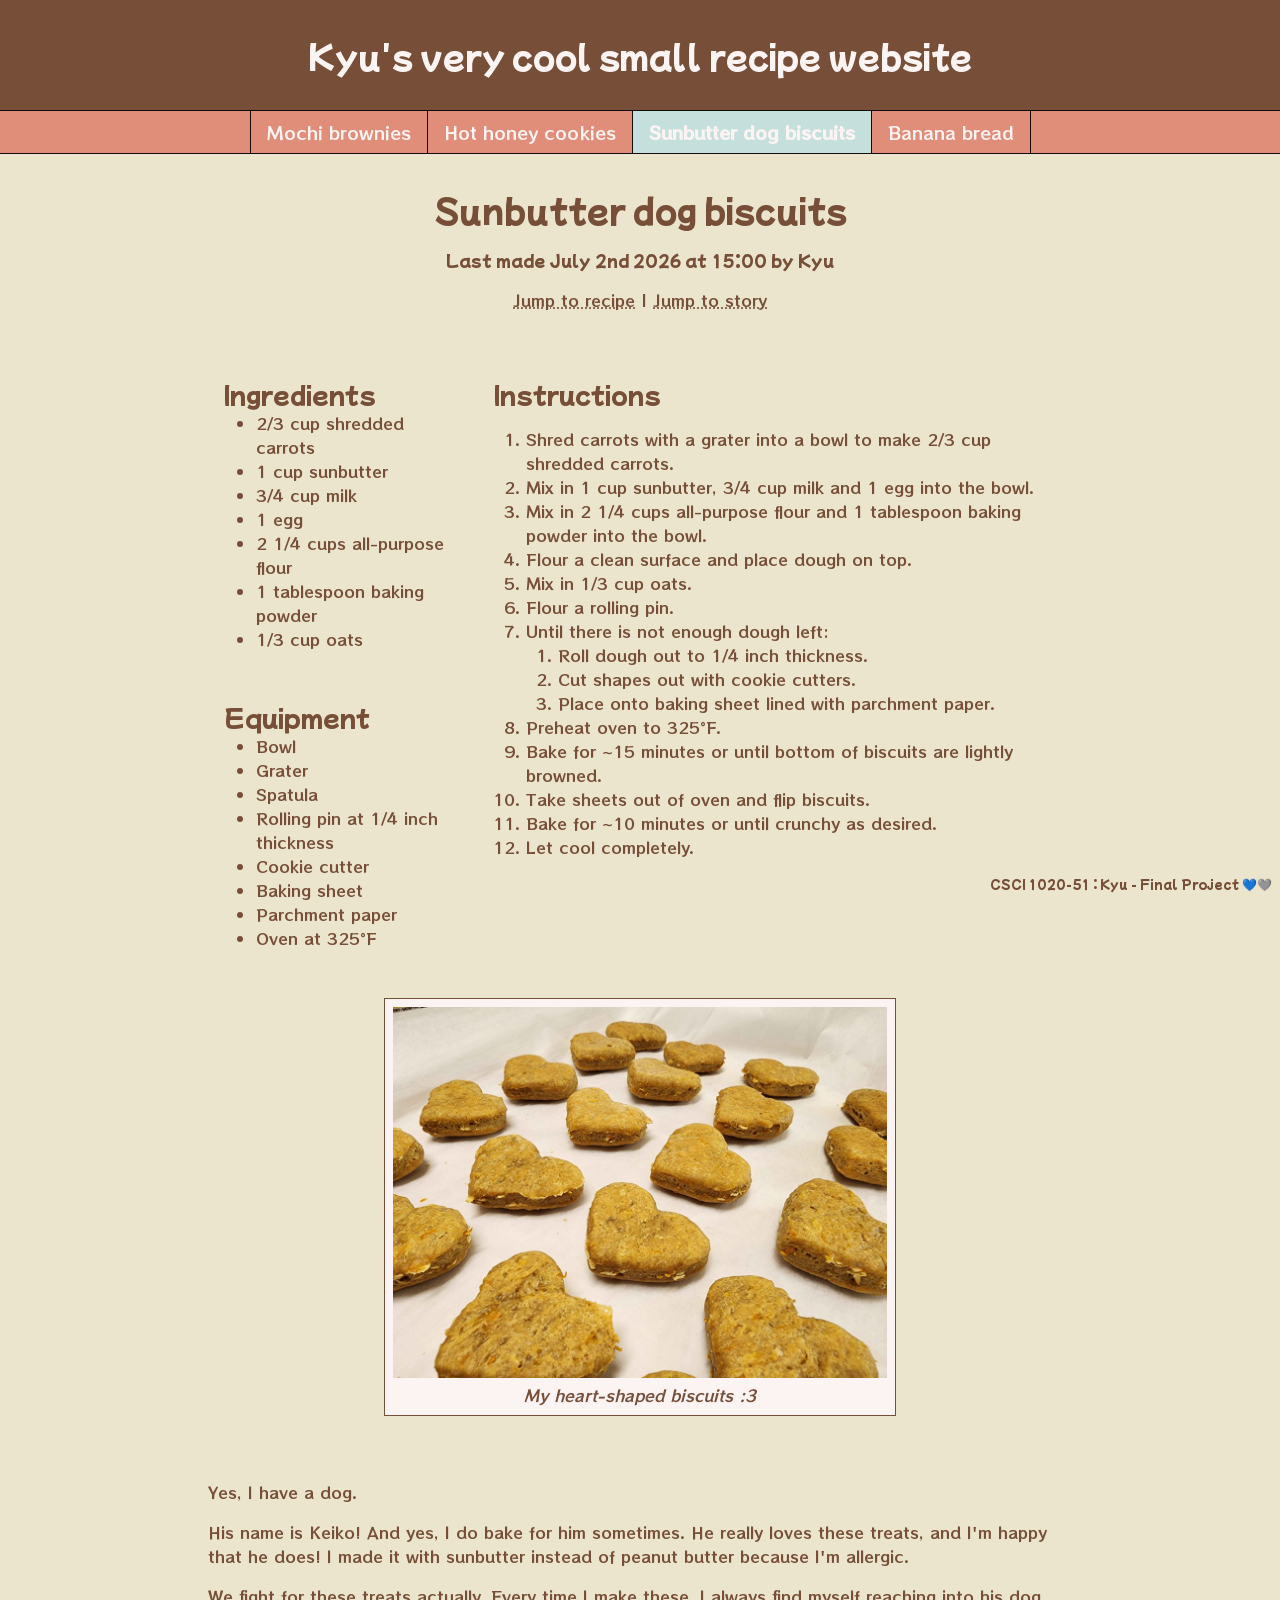
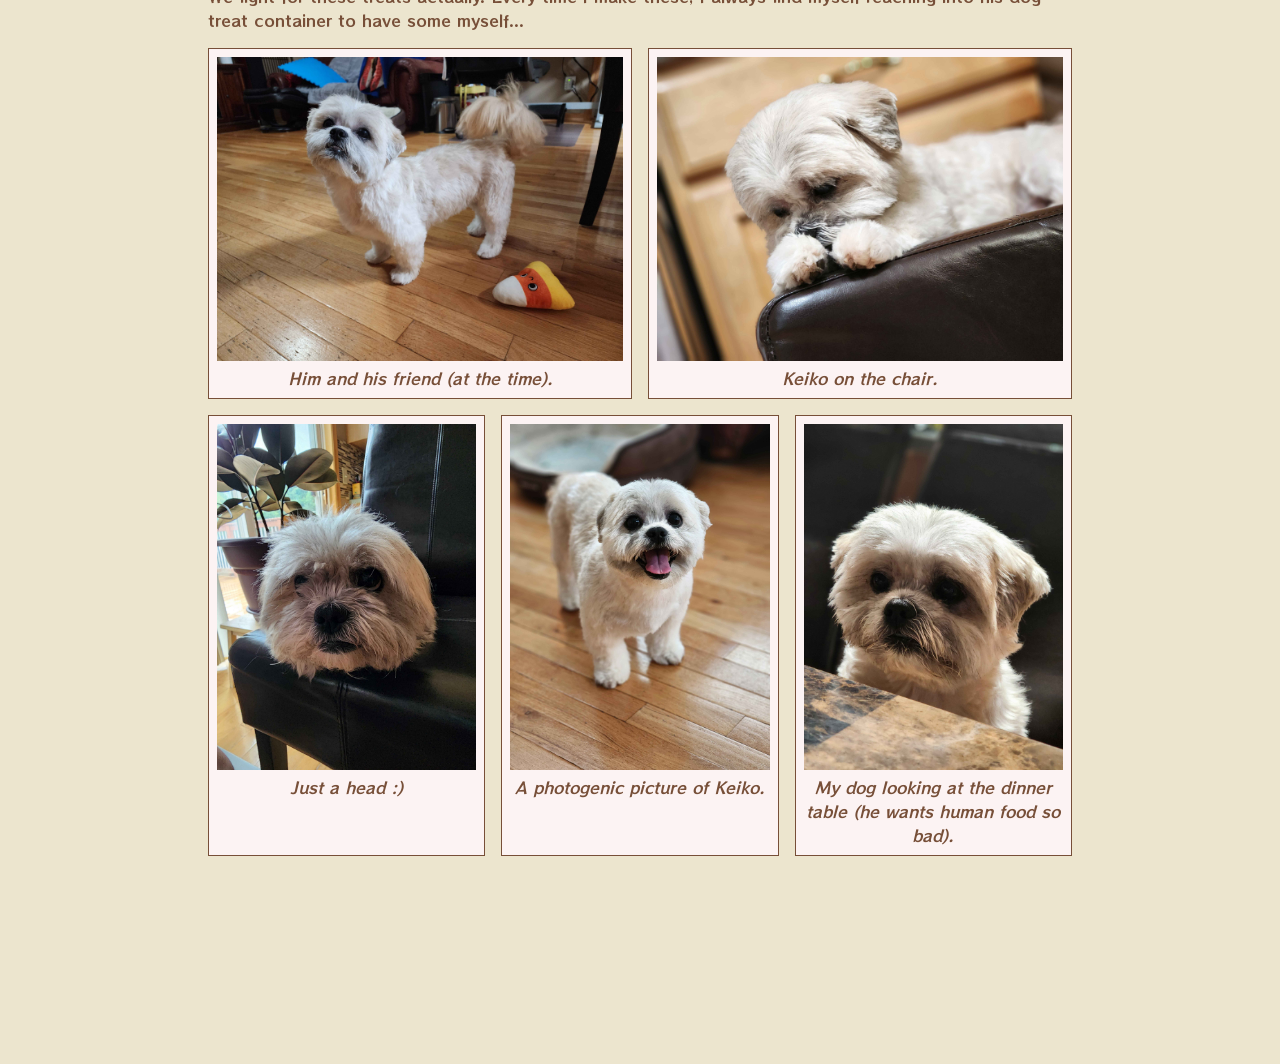
<file: sunbutterdogbiscuits.html>
<!DOCTYPE html>

<html lang="en">

<head>
    <meta charset="utf-8">
    <meta name="viewport" content="width=device-width, initial-scale=1.0">
    <title>Sunbutter dog biscuits | Kyu's very cool small recipe website | monoyoshi.github.io</title>

    <link rel="icon" type="image/png" href="favicon.png">

    <!-- stylesheets -->
    <link rel="preconnect" href="https://fonts.googleapis.com">
    <link rel="preconnect" href="https://fonts.gstatic.com" crossorigin>
    <link href="https://fonts.googleapis.com/css2?family=RocknRoll+One&family=Mochiy+Pop+One" rel="stylesheet">

    <link rel="stylesheet" href="styles.css">

    <!-- scripts -->
    <script src="script.js"></script>
    <noscript>oh no! your browser does not support javascript :(</noscript>
</head>

<body>
    <header>
        <h1><a href="https://monoyoshi.github.io/csci1020-finalproject">Kyu's very cool small recipe website</a></h1>
        <nav>
            <ul>
                <li><a href="mochibrownies.html">Mochi brownies</a></li>
                <li><a href="hothoneycookies.html">Hot honey cookies</a></li>
                <li class="active">Sunbutter dog biscuits</li>
                <li><a href="bananabread.html">Banana bread</a></li>
            </ul>
        </nav>
    </header>

    <article>
        <section class="nobreak">
            <div class="row">
                <div class="column-100 center">
                    <h1>Sunbutter dog biscuits</h1>
                    <h4>Last made <time datetime="2026-07-02 15:00">July 2nd 2026 at 15:00</time> by Kyu</h4>
                    <p><a href="#recipe">Jump to recipe</a> | <a href="#story">Jump to story</a></p>
                </div>
            </div>
        </section>

        <section class="nobreak nohover" id="recipe">
            <div class="row break">
                <div class="column-30">
                    <div class="hover">
                        <h2>Ingredients</h2>
                        <ul>
                            <li>2/3 cup shredded carrots</li>
                            <li>1 cup sunbutter</li>
                            <li>3/4 cup milk</li>
                            <li>1 egg</li>
                            <li>2 1/4 cups all-purpose flour</li>
                            <li>1 tablespoon baking powder</li>
                            <li>1/3 cup oats</li>
                        </ul>
                    </div>
                    <div class="hover">
                        <h2>Equipment</h2>
                        <ul>
                            <li>Bowl</li>
                            <li>Grater</li>
                            <li>Spatula</li>
                            <li>Rolling pin at 1/4 inch thickness</li>
                            <li>Cookie cutter</li>
                            <li>Baking sheet</li>
                            <li>Parchment paper</li>
                            <li>Oven at 325°F</li>
                        </ul>
                    </div>
                </div>
                <div class="column-70 hover">
                    <h2>Instructions</h2>
                    <ol>
                        <li>Shred carrots with a grater into a bowl to make 2/3 cup shredded carrots.</li>
                        <li>Mix in 1 cup sunbutter, 3/4 cup milk and 1 egg into the bowl.</li>
                        <li>Mix in 2 1/4 cups all-purpose flour and 1 tablespoon baking powder into the bowl.</li>
                        <li>Flour a clean surface and place dough on top.</li>
                        <li>Mix in 1/3 cup oats.</li>
                        <li>Flour a rolling pin.</li>
                        <li>
                            <p>Until there is not enough dough left:</p>
                            <ol>
                                <li>Roll dough out to 1/4 inch thickness.</li>
                                <li>Cut shapes out with cookie cutters.</li>
                                <li>Place onto baking sheet lined with parchment paper.</li>
                            </ol>
                        </li>
                        <li>Preheat oven to 325°F.</li>
                        <li>Bake for ~15 minutes or until bottom of biscuits are lightly browned.</li>
                        <li>Take sheets out of oven and flip biscuits.</li>
                        <li>Bake for ~10 minutes or until crunchy as desired.</li>
                        <li>Let cool completely.</li>
                    </ol>
                </div>
            </div>
            <div class="row">
                <div class="column-100 center hover">
                    <figure>
                        <img src="images/sbdogbiscuits.jpg" alt="Heart-shaped sunbutter dog biscuits." />
                        <figcaption>My heart-shaped biscuits :3</figcaption>
                    </figure>
                </div>
            </div>
        </section>

        <section id="story">
            <div class="row">
                <div class="column-100">
                    <p>Yes, I have a dog.</p>
                    <p>
                        His name is Keiko! And yes, I do bake for him sometimes. He really loves these treats, and I'm happy that he does! I made it with sunbutter instead of peanut butter because I'm allergic.
                    </p>
                    <p>
                        We fight for these treats actually. Every time I make these, I always find myself reaching into his dog treat container to have some myself...
                    </p>
                    <div style="display: flex; justify-content: center;">
                        <figure style="margin-right: 8px;">
                            <img src="images/keiko3.jpg" alt="Picture of my dog with a candy corn plush dog toy." />
                            <figcaption>Him and his friend (at the time).</figcaption>
                        </figure>
                        <figure style="margin-left: 8px;">
                            <img src="images/keiko4.jpg" alt="Picture of my dog chilling on a chair." />
                            <figcaption>Keiko on the chair.</figcaption>
                        </figure>
                    </div>
                    <div style="display: flex; justify-content: center;">
                        <figure style="margin-right: 16px;">
                            <img src="images/keiko1.jpg" alt="Picture of my dog angled in a way that only his head shows." />
                            <figcaption>Just a head :)</figcaption>
                        </figure>
                        <figure style="margin-right: 16px;">
                            <img src="images/keiko2.jpg" alt="Picture of my dog with his tongue out." />
                            <figcaption>A photogenic picture of Keiko.</figcaption>
                        </figure>
                        <figure>
                            <img src="images/keiko5.jpg" alt="Picture of my dog staring." />
                            <figcaption>My dog looking at the dinner table (he wants human food so bad).</figcaption>
                        </figure>
                    </div>
                </div>
            </div>
        </section>
    </article>

    <footer>
        <h6>CSCI 1020-51 : Kyu - Final Project 💙🩶</h6>
    </footer>
</body>

</html>
</file>
<file: styles.css>
/* colors */

:root {
    --black: #120909;
    --white: #fcf3f3;

    /* accent */
    --a1: #774f38;
    --a2: #e08e79;
    --a3: #f1d4af;
    --a4: #ece5ce;
    --a5: #c5e0dc;
}

/* --------- */

/* fonts */

* {
    box-sizing: border-box;
    margin: 0;
    padding: 0;
    scroll-behavior: smooth;
}

html, body {
    background-color: var(--a4);
    font-size: 16px;
    line-height: normal;
    color: var(--a1);
}

html, body,
.rocknrollone {
    font-weight: 400;
    font-variant: normal;
    font-style: normal;
    font-family: "Rocknroll One", sans-serif;
}

h1, h2, h3, h4, h5, h6,
.mochiypopone {
    font-weight: 400;
    font-variant: normal;
    font-style: normal;
    font-family: "Mochiy Pop One", sans-serif;
}

a {
    color: var(--a1);
    text-decoration: underline dotted;
}

h1 {
    font-size: 32px;
}

h2 {
    font-size: 24px;
}

h3 {
    font-size: 18px;
}

h6 {
    font-size: 12px;
}

ol, ul {
    margin-left: 32px;
}

blockquote {
    margin: 0 32px;
    padding: 16px;
    background-color: var(--a5);
    font-style: italic;
}

/* --------- */

/* row/column grid view */

.row {
    display: flex;
    align-items: flex-start;
    width: 100%;
}

.row.break {
    margin-bottom: 16px;
}

[class*="column-"]:not(:last-child) {
    margin-right: 16px;
}

[class*="column-"].center {
    display: flex;
    flex-direction: column;
    justify-content: center;
    align-items: center;
}

[class*="column-"]>*:not(:last-child) {
    margin-bottom: 16px;
}

.column-25 {
    width: 25%;
}

.column-30 {
    width: 30%;
}

.column-40 {
    width: 40%;
}

.column-50 {
    width: 50%;
}

.column-60 {
    width: 60%;
}

.column-70 {
    width: 70%;
}

.column-75 {
    width: 75%;
}

.column-100 {
    width: 100%;
}

/* --------- */

/* header */

header {
    position: sticky;
    top: 0;
    display: flex;
    flex-direction: column;
    align-items: center;
    justify-content: center;
    background-color: var(--a1);
    color: var(--white);
    user-select: none;
}

header>h1 {
    padding: 32px 0;
}

header a {
    color: var(--white);
    text-decoration: none;
}

nav {
    width: 100%;
    background-color: var(--a2);
}

nav>ul {
    display: flex;
    justify-content: center;
    margin: 0;
    border: 1px solid var(--black);
    border-right: none;
    border-left: none;
    
}

nav>ul>li {
    display: flex;
    align-items: center;
    justify-content: center;
    list-style-type: none;
    padding: 8px 16px;
    font-size: 18px;
    font-variant: normal;
    border-right: 1px solid var(--black);
    transition-duration: 100ms;
}

nav>ul>li:hover {
    background-color: var(--a3);
}

nav>ul>li:hover:active,
nav>ul>li.active {
    background-color: var(--a5);
    font-weight: bold;
}

nav>ul>li:hover:active {
    transition-duration: 0ms;
}

nav>ul>li.active {
    cursor: pointer;
}

nav>ul>li:first-of-type {
    border-left: 1px solid var(--black);
}

nav>ul>li:last-child {
    border-right: 1px solid var(--black);
}

/* --------- */

/* article */

article {
    padding: 16px min(320px, 15%);
    padding-bottom: 128px;
}

article>section,
.hover {
    padding: 16px;
    transition-duration: 250ms;
}

article>section {
    margin-bottom: 64px;
}

article>section:not(.nohover):hover,
.hover:hover {
    background-color: var(--a3);
    border-radius: 16px;
}

article>section.nobreak {
    margin-bottom: 16px;
}

p {
    font-size: 16px;
}

img {
    display: inline-block;
    height: auto;
    width: auto;
    max-height: 100%;
    max-width: 100%;
    object-fit: contain;
}

figure {
    max-width: min(100%, 512px);
    padding: 8px;
    background-color: var(--white);
    font-style: italic;
    text-align: center;
    border: 1px solid var(--a1);
}

figcaption {
    color: var(--a1);
}

table, th, td {
    border: 1px solid var(--black);
}

table {
    margin: 16px 0;
    border-collapse: collapse;
}

th, td {
    padding: 0px 8px;
}

th {
    background-color: var(--a2);
}

td {
    background-color: var(--white);
}

/* --------- */

/* footer */

footer {
    position: fixed;
    right: 8px;
    bottom: 8px;
    pointer-events: none;
    user-select: none;
}

/* --------- */
</file>
